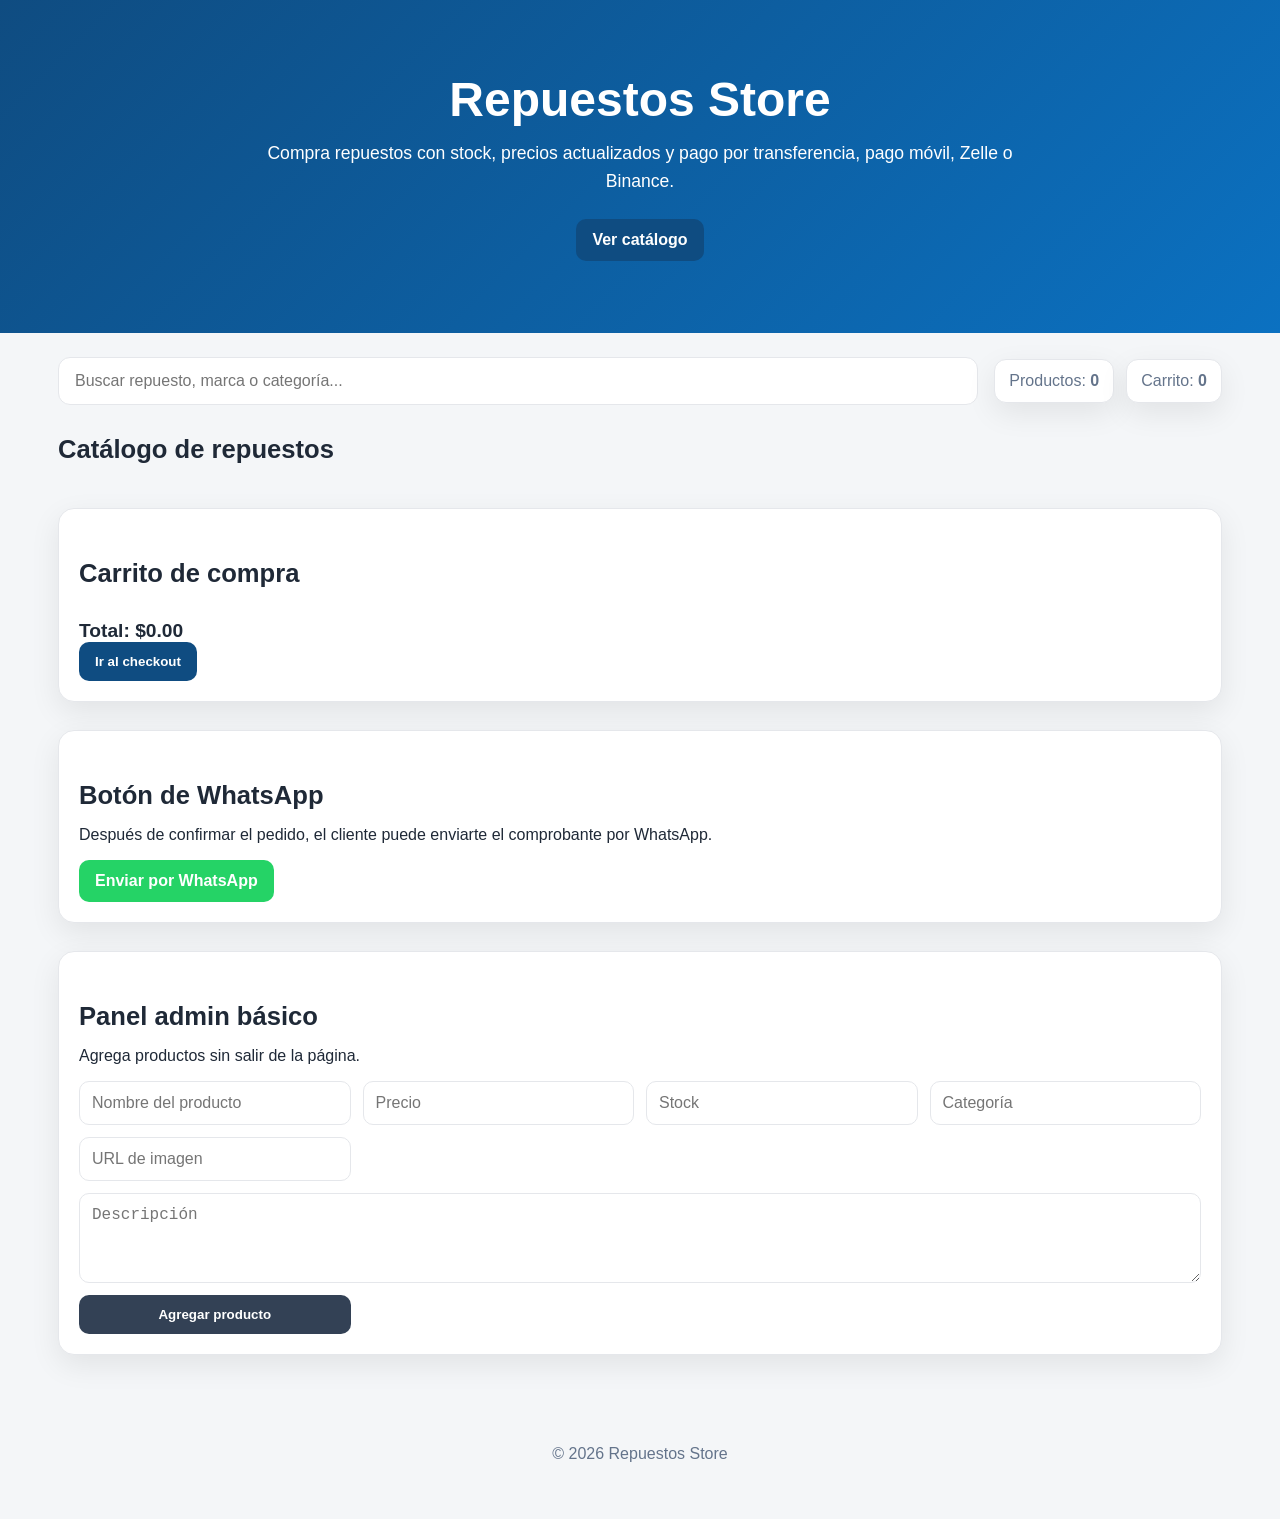
<file: repuestos-store/index.html.html>
<!DOCTYPE html>
<html lang="es">
<head>
  <meta charset="UTF-8" />
  <meta name="viewport" content="width=device-width, initial-scale=1.0" />
  <title>Repuestos Store</title>
  <link rel="stylesheet" href="styles.css" />
</head>
<body>
  <header class="hero">
    <div class="hero-content">
      <h1>Repuestos Store</h1>
      <p>Compra repuestos con stock, precios actualizados y pago por transferencia, pago móvil, Zelle o Binance.</p>
      <a href="#catalogo" class="btn btn-primary">Ver catálogo</a>
    </div>
  </header>

  <main class="container">
    <section class="topbar">
      <input type="text" id="searchInput" placeholder="Buscar repuesto, marca o categoría..." />
      <div class="stats">
        <span>Productos: <strong id="productCount">0</strong></span>
        <span>Carrito: <strong id="cartCount">0</strong></span>
      </div>
    </section>

    <section id="catalogo">
      <h2>Catálogo de repuestos</h2>
      <div id="productList" class="grid"></div>
    </section>

    <section class="panel">
      <h2>Carrito de compra</h2>
      <div id="cartList" class="cart-list"></div>
      <div class="total">
        Total: $<span id="cartTotal">0.00</span>
      </div>
      <button class="btn btn-primary" id="checkoutBtn">Ir al checkout</button>
    </section>

    <section class="panel" id="checkoutSection" style="display:none;">
      <h2>Checkout</h2>
      <form id="checkoutForm" class="checkout-form">
        <input type="text" id="customerName" placeholder="Nombre y apellido" required />
        <input type="email" id="customerEmail" placeholder="Correo electrónico" required />
        <input type="tel" id="customerPhone" placeholder="Teléfono / WhatsApp" required />
        <textarea id="customerAddress" placeholder="Dirección de entrega" required></textarea>

        <label for="paymentMethod">Método de pago</label>
        <select id="paymentMethod" required>
          <option value="">Selecciona un método</option>
          <option value="Banesco">Transferencia Banesco</option>
          <option value="Provincial">Transferencia Provincial</option>
          <option value="Mercantil">Transferencia Mercantil</option>
          <option value="PagoMovil">Pago móvil</option>
          <option value="Zelle">Zelle</option>
          <option value="Binance">Binance</option>
        </select>

        <button type="submit" class="btn btn-primary">Confirmar pedido</button>
      </form>

      <div class="payment-info">
        <h3>Datos de pago</h3>
        <div id="paymentDetails"></div>
      </div>
    </section>

    <section class="panel">
      <h2>Botón de WhatsApp</h2>
      <p>Después de confirmar el pedido, el cliente puede enviarte el comprobante por WhatsApp.</p>
      <a id="whatsappBtn" class="btn btn-whatsapp" href="#" target="_blank">Enviar por WhatsApp</a>
    </section>

    <section class="panel">
      <h2>Panel admin básico</h2>
      <p>Agrega productos sin salir de la página.</p>
      <form id="productForm" class="admin-form">
        <input type="text" id="name" placeholder="Nombre del producto" required />
        <input type="number" id="price" placeholder="Precio" required />
        <input type="number" id="stock" placeholder="Stock" required />
        <input type="text" id="category" placeholder="Categoría" required />
        <input type="text" id="image" placeholder="URL de imagen" required />
        <textarea id="description" placeholder="Descripción" required></textarea>
        <button type="submit" class="btn btn-secondary">Agregar producto</button>
      </form>
    </section>
  </main>

  <footer class="footer">
    <p>© 2026 Repuestos Store</p>
  </footer>

  <script src="app.js"></script>
</body>
</html>
</file>
<file: repuestos-store/styles.css>
:root {
  --bg: #f4f6f8;
  --card: #ffffff;
  --primary: #0f4c81;
  --primary-dark: #0b3760;
  --secondary: #334155;
  --success: #15803d;
  --danger: #b91c1c;
  --whatsapp: #25D366;
  --text: #1f2937;
  --muted: #64748b;
  --border: #e5e7eb;
  --shadow: 0 10px 30px rgba(0,0,0,.08);
  --radius: 16px;
}

* {
  box-sizing: border-box;
}

body {
  margin: 0;
  font-family: Arial, Helvetica, sans-serif;
  background: var(--bg);
  color: var(--text);
}

a {
  text-decoration: none;
}

.hero {
  background: linear-gradient(135deg, var(--primary), #0b71c1);
  color: white;
  padding: 72px 20px;
  text-align: center;
}

.hero-content {
  max-width: 800px;
  margin: 0 auto;
}

.hero h1 {
  margin: 0 0 12px;
  font-size: 3rem;
}

.hero p {
  margin: 0 0 24px;
  font-size: 1.1rem;
  line-height: 1.6;
}

.container {
  max-width: 1200px;
  margin: 0 auto;
  padding: 24px 18px 50px;
}

.topbar {
  display: flex;
  flex-wrap: wrap;
  gap: 16px;
  justify-content: space-between;
  align-items: center;
  margin-bottom: 26px;
}

#searchInput {
  flex: 1;
  min-width: 260px;
  padding: 14px 16px;
  border: 1px solid var(--border);
  border-radius: 12px;
  background: white;
  font-size: 1rem;
  outline: none;
}

.stats {
  display: flex;
  gap: 12px;
  flex-wrap: wrap;
  color: var(--muted);
}

.stats span,
.badge {
  background: white;
  padding: 12px 14px;
  border-radius: 12px;
  box-shadow: var(--shadow);
  border: 1px solid var(--border);
}

h2 {
  margin: 30px 0 16px;
  font-size: 1.6rem;
}

.grid {
  display: grid;
  grid-template-columns: repeat(auto-fit, minmax(260px, 1fr));
  gap: 18px;
}

.card {
  background: var(--card);
  border: 1px solid var(--border);
  border-radius: var(--radius);
  box-shadow: var(--shadow);
  overflow: hidden;
  display: flex;
  flex-direction: column;
}

.card img {
  width: 100%;
  height: 190px;
  object-fit: cover;
  background: #e5e7eb;
}

.card-body {
  padding: 16px;
  display: flex;
  flex-direction: column;
  gap: 8px;
}

.product-title {
  margin: 0;
  font-size: 1.05rem;
  font-weight: 700;
}

.price {
  font-size: 1.25rem;
  font-weight: 800;
  color: var(--success);
}

.stock {
  font-weight: 700;
}

.available {
  color: var(--success);
}

.unavailable {
  color: var(--danger);
}

.meta {
  color: var(--muted);
  font-size: .95rem;
  line-height: 1.4;
}

.panel {
  margin-top: 28px;
  background: white;
  border: 1px solid var(--border);
  border-radius: var(--radius);
  box-shadow: var(--shadow);
  padding: 20px;
}

.cart-list {
  display: grid;
  gap: 10px;
}

.cart-item {
  display: flex;
  justify-content: space-between;
  align-items: center;
  padding: 12px;
  border: 1px solid var(--border);
  border-radius: 12px;
  background: #fafafa;
  gap: 12px;
}

.total {
  margin-top: 16px;
  font-size: 1.2rem;
  font-weight: 800;
}

.btn {
  border: none;
  border-radius: 10px;
  padding: 12px 16px;
  cursor: pointer;
  font-weight: 700;
  display: inline-block;
  text-align: center;
}

.btn-primary {
  background: var(--primary);
  color: white;
}

.btn-primary:hover {
  background: var(--primary-dark);
}

.btn-secondary {
  background: var(--secondary);
  color: white;
}

.btn-whatsapp {
  background: var(--whatsapp);
  color: white;
}

.btn-disabled {
  background: #cbd5e1;
  color: #475569;
  cursor: not-allowed;
}

.checkout-form,
.admin-form {
  display: grid;
  grid-template-columns: repeat(auto-fit, minmax(220px, 1fr));
  gap: 12px;
  margin-top: 14px;
}

.checkout-form input,
.checkout-form textarea,
.checkout-form select,
.admin-form input,
.admin-form textarea {
  width: 100%;
  padding: 12px;
  border: 1px solid var(--border);
  border-radius: 10px;
  font-size: 1rem;
  background: white;
}

.checkout-form textarea,
.admin-form textarea {
  min-height: 90px;
  resize: vertical;
  grid-column: 1 / -1;
}

.checkout-form label {
  grid-column: 1 / -1;
  font-weight: 700;
  color: var(--muted);
  margin-top: 4px;
}

.payment-info {
  margin-top: 24px;
  padding-top: 16px;
  border-top: 1px solid var(--border);
}

.payment-box {
  background: #f8fafc;
  border: 1px solid var(--border);
  border-radius: 12px;
  padding: 14px;
  margin-top: 12px;
}

.footer {
  text-align: center;
  color: var(--muted);
  padding: 24px 16px 40px;
}

.dashboard {
  display: grid;
  gap: 18px;
}

.metric-grid {
  display: grid;
  grid-template-columns: repeat(auto-fit, minmax(180px, 1fr));
  gap: 14px;
}

.metric {
  background: white;
  border: 1px solid var(--border);
  border-radius: 14px;
  padding: 16px;
  box-shadow: var(--shadow);
}

.metric strong {
  display: block;
  font-size: 1.4rem;
  margin-top: 8px;
}
</file>
